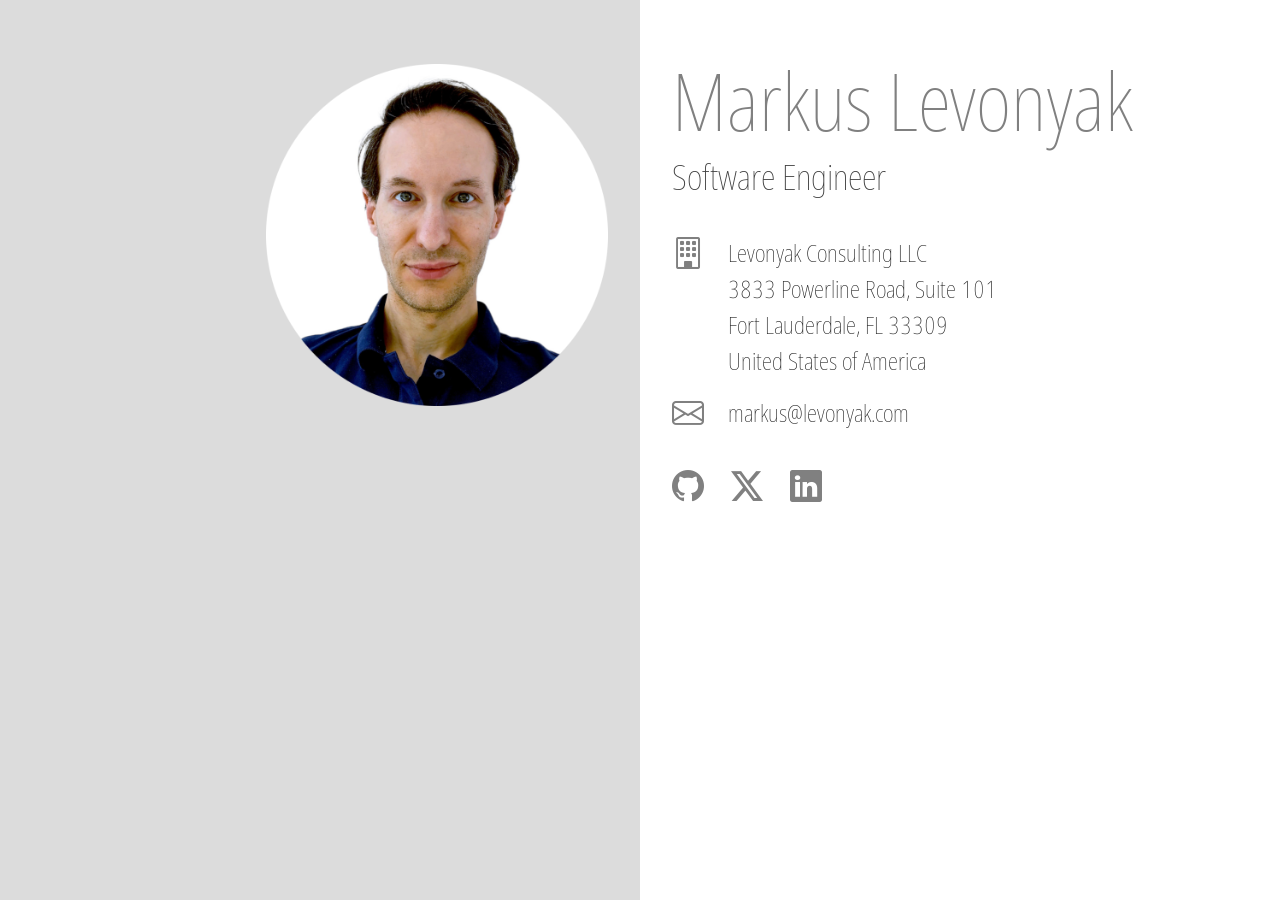
<file: index.html>
<!DOCTYPE html>
<html lang="en">
  <head>
    <meta charset="utf-8">
    <meta name="viewport" content="width=device-width, initial-scale=1">
    <meta name="author" content="Markus Levonyak">
    <meta name="copyright" content="Markus Levonyak">
    <title>Markus Levonyak</title>
    <link rel="icon" href="images/icon.png">
    <link rel="stylesheet" href="styles/screen.css">
    <link rel="stylesheet" href="styles/bootstrap-icons/bootstrap-icons.min.css">
    <script>
      // Email obfuscator script 2.1 by Tim Williams, University of Arizona
      // Random encryption key feature by Andrew Moulden, Site Engineering Ltd
      // This code is freeware provided these four comment lines remain intact
      // A wizard to generate this code is at http://www.jottings.com/obfuscator/
      function writeEmail(coded, key, text) {
        shift = coded.length
        link = ""
        for (i = 0; i < coded.length; i++) {
          if (key.indexOf(coded.charAt(i)) == -1) {
            ltr = coded.charAt(i)
            link += (ltr)
          }
          else {
            ltr = (key.indexOf(coded.charAt(i)) - shift + key.length) % key.length
            link += (key.charAt(ltr))
          }
        }
        document.write("<a href='mailto:" + link + "'>" + ((text) ? text : link) + "</a>");
      }
    </script>
  </head>
  <body>
    <div id="left" class="column">
      <div class="wrapper">
        <img src="images/markus-levonyak.png" alt="Markus Levonyak" width="400" height="400">
      </div>
    </div>
    <div id="right" class="column">
      <div class="wrapper">
        <h1>Markus Levonyak</h1>
        <h2>Software Engineer</h2>
        <div class="info">
          <i class="bi-building icon"></i>
          <ul>
            <li>Levonyak Consulting LLC</li>
            <li>3833 Powerline Road, Suite 101</li>
            <li>Fort Lauderdale, FL 33309</li>
            <li>United States of America</li>
          </ul>
        </div>
        <div class="info">
          <i class="bi-envelope icon"></i>
          <script>writeEmail("zic3yJ@50aFAoi3.9Fz", "CL2G4W3zKycsYHi7O60PXnfQqh8Zo9JVlbDdpIvMAEgNt1wFxkm5urSBRaUjTe")</script>
        </div>
        <div class="social">
          <a href="https://github.com/markuslevonyak"><i class="bi-github icon"></i></a>
          <a href="https://x.com/markuslevonyak"><i class="bi-twitter-x icon"></i></a>
          <a href="https://www.linkedin.com/in/markuslevonyak"><i class="bi-linkedin icon"></i></a>
        </div>
      </div>
    </div>
  </body>
</html>
</file>
<file: styles/screen.css>
@charset "UTF-8";

@font-face {
  font-family: 'Avrile-Sans-Condensed-Thin';
  src: url('../fonts/Avrile-Sans-Condensed-Thin.ttf.woff') format('woff'),
       url('../fonts/Avrile-Sans-Condensed-Thin.ttf.svg#Avrile-Sans-Condensed-Thin') format('svg'),
       url('../fonts/Avrile-Sans-Condensed-Thin.ttf.eot'),
       url('../fonts/Avrile-Sans-Condensed-Thin.ttf.eot?#iefix') format('embedded-opentype');
  font-weight: normal;
  font-style: normal;
}

* {
  box-sizing: border-box;
  margin: 0;
  padding: 0;
  border: 0;
}

html, body {
  height: 100%;
  width: 100%;
}

body {
  display: flex;
  background-color: #dcdcdc;
  font-family: 'Avrile-Sans-Condensed-Thin';
  font-size: 12pt;
}

body, a {
  color: #202020;
}

a {
  text-decoration: none;
}

a:hover {
  color: #808080;
}

.column {
  flex: 50%;
  height: 100%;
}

.column .wrapper {
  padding-left: min(2em, 3vw);
  padding-top: 4em;
  padding-right: min(2em, 3vw);
  padding-bottom: 3em;
  min-height: 100%;
}

#left {
  text-align: right;
}

#left img {
  max-width: 100%;
  width: 21.4em;
  height: auto;
}

#right .wrapper {
  background-color: white;
}

#right h1 {
  font-size: 5em;
  font-weight: normal;
  line-height: 100%;
  color: #808080;
}

#right h2 {
  margin-top: 0.5rem;
  margin-bottom: 2rem;
  font-size: 2.2em;
  font-weight: normal;
  color: #404040;
}

.info {
  display: flex;
  margin-bottom: 1rem;
  font-size: 1.5em;
  line-height: 150%;
}

.info i, .social a {
  margin-right: 1.5rem;
}

.info ul {
  display: inline;
  list-style: none;
}

.social {
  margin-top: 2rem;
}

.icon {
  font-size: 2rem;
  color: #808080;
}

.social .icon:hover {
  color: #202020;
}
</file>
